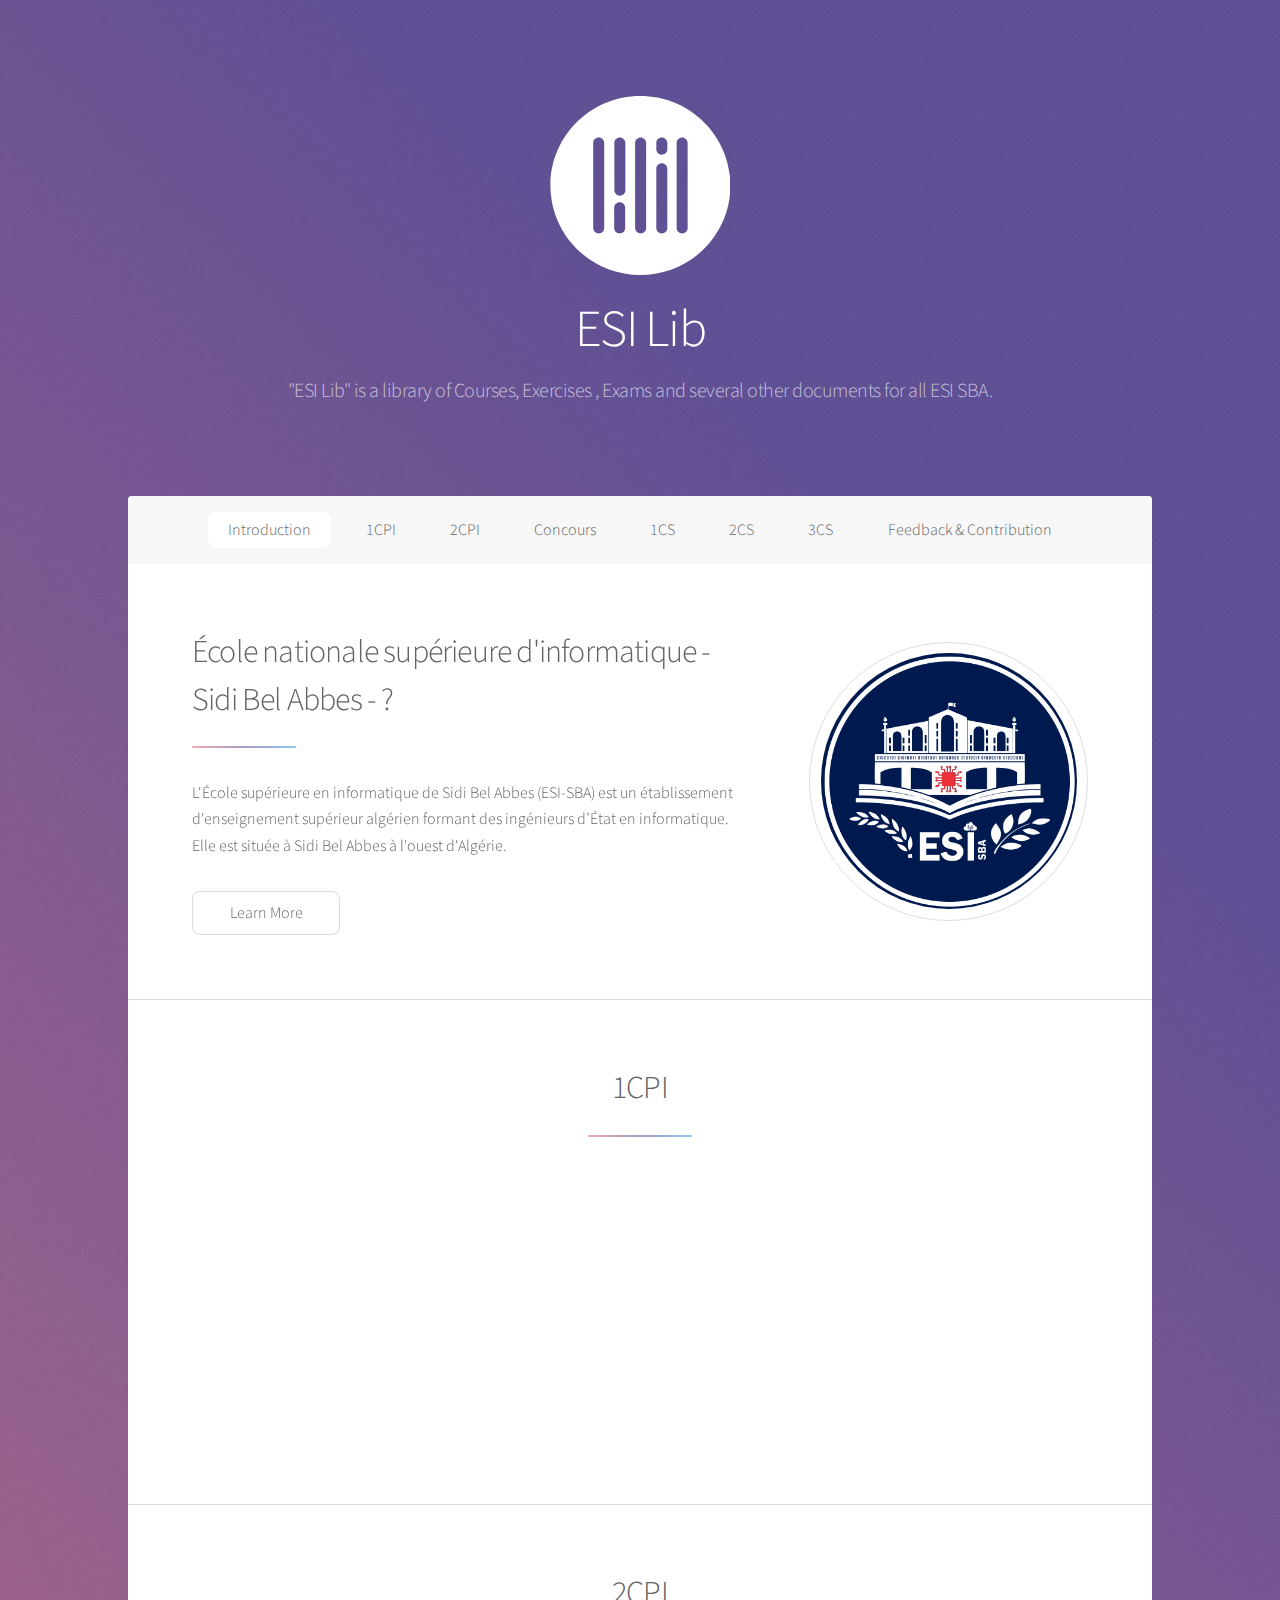
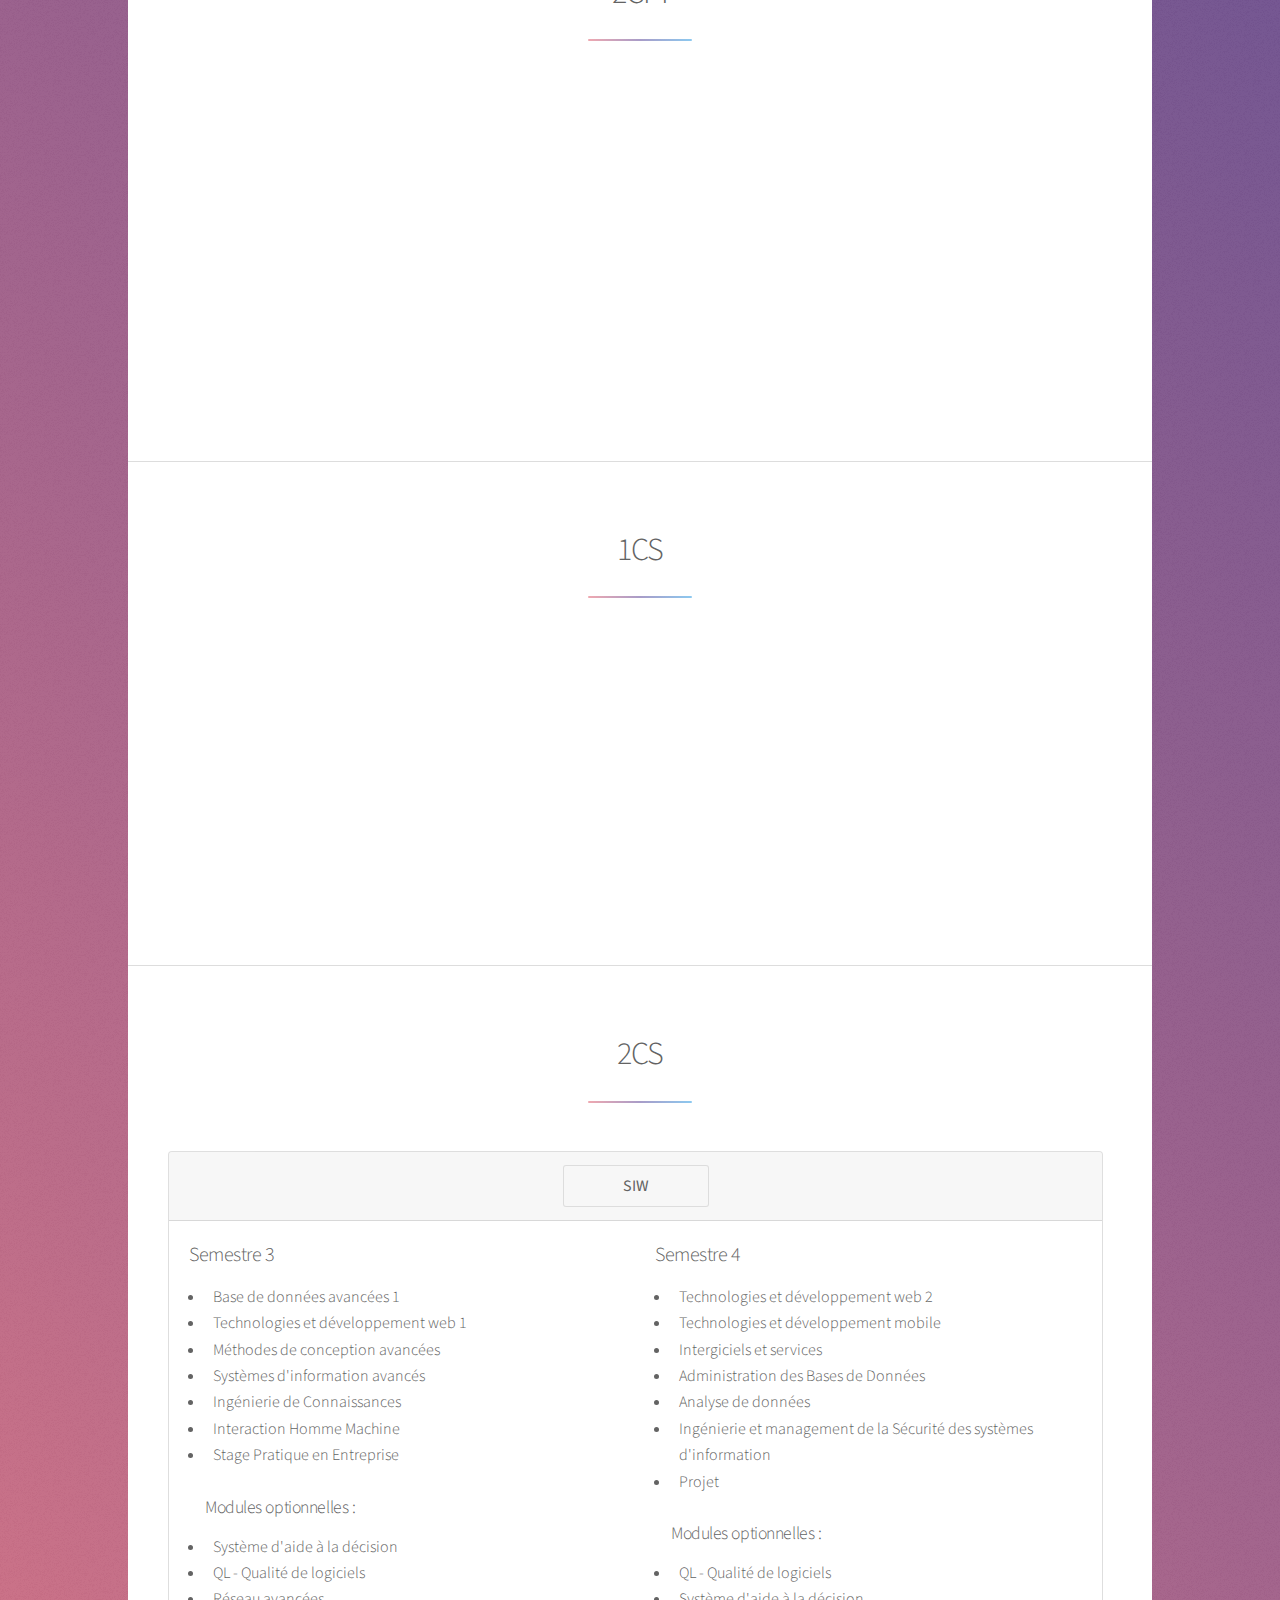
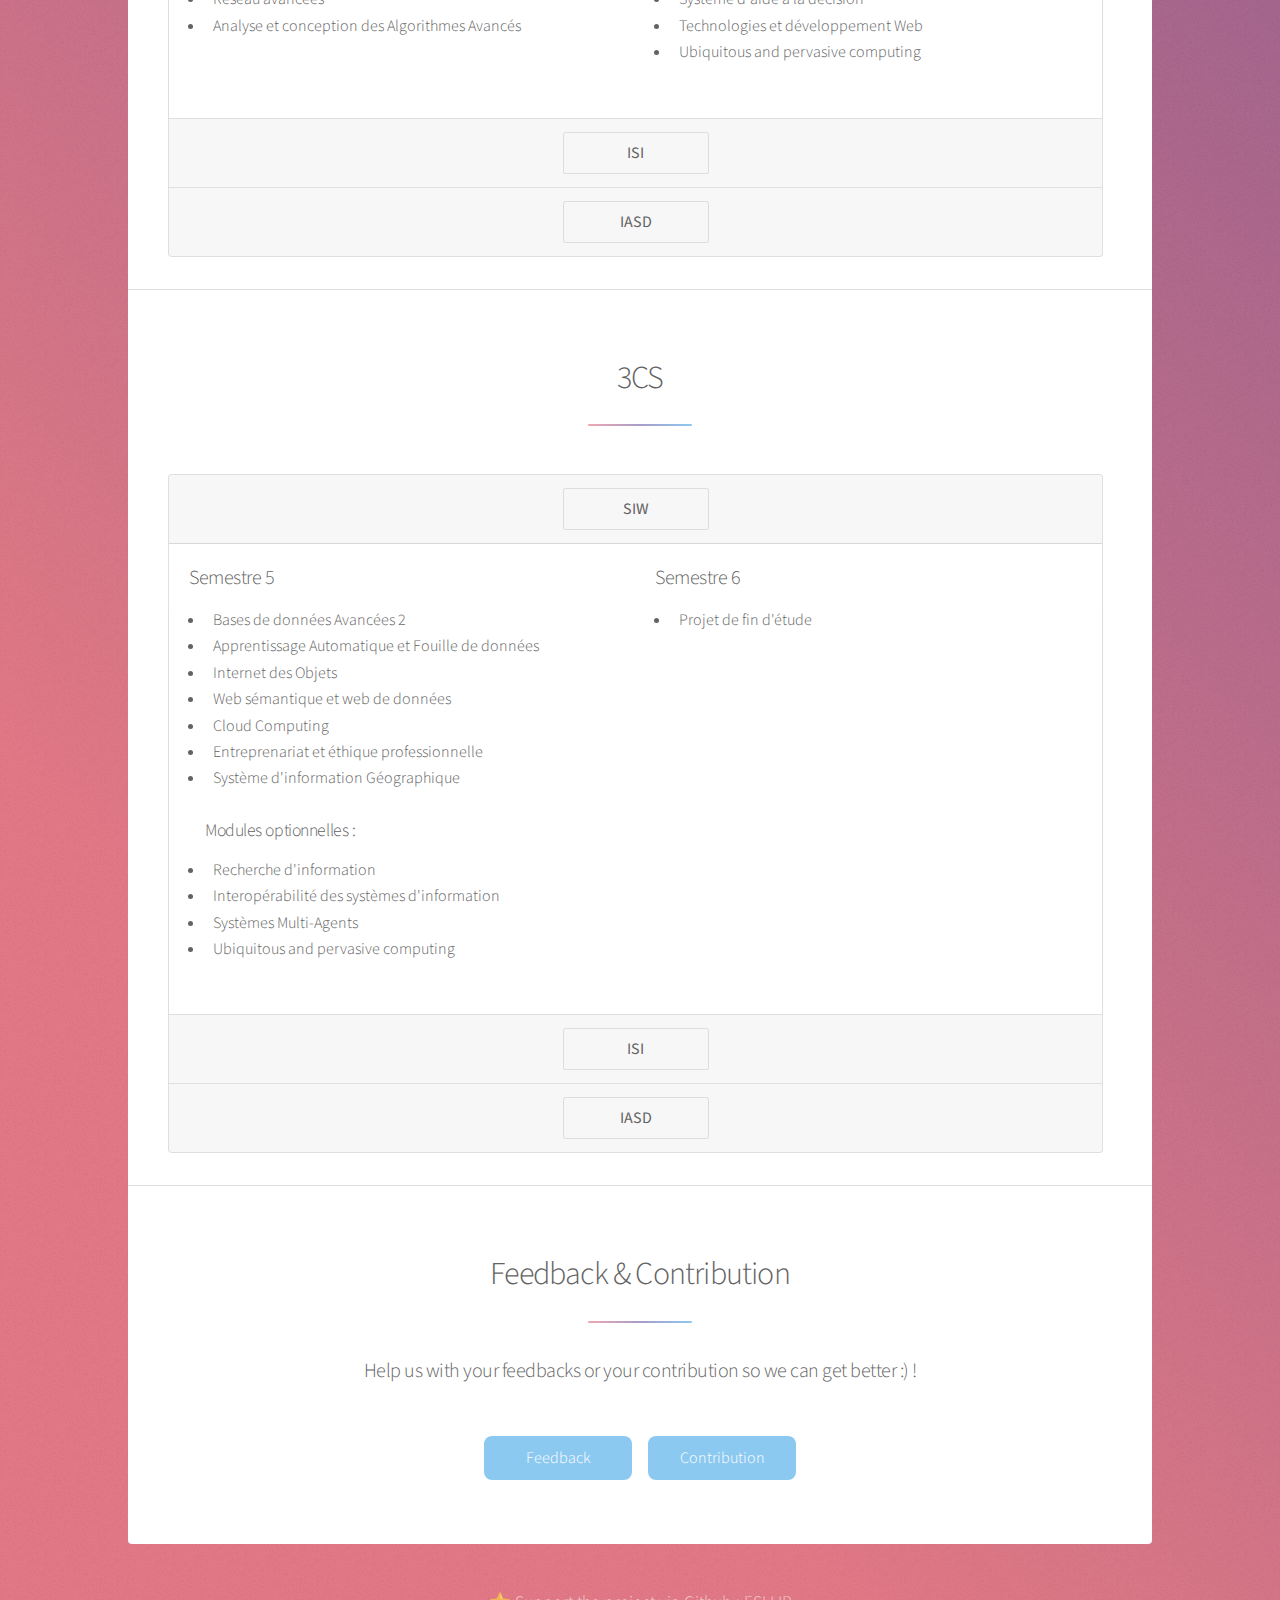
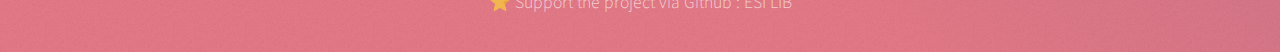
<file: index.html>
<!DOCTYPE HTML>
<html>
	<head>
		<!-- Global site tag (gtag.js) - Google Analytics -->
		<script async src="https://www.googletagmanager.com/gtag/js?id=G-MKG6CE4C4W"></script>
		<script>
			window.dataLayer = window.dataLayer || [];
			function gtag(){window.dataLayer.push(arguments);}
			gtag('js', new Date());

			gtag('config', 'G-MKG6CE4C4W');
		</script>
		<script data-ad-client="ca-pub-6924562129055666" async src="https://pagead2.googlesyndication.com/pagead/js/adsbygoogle.js"></script>

		<title>ESI Lib</title>
		<meta charset="utf-8" />
		<meta name="viewport" content="width=device-width, initial-scale=1, user-scalable=no" />
		<link rel="stylesheet" href="https://stackpath.bootstrapcdn.com/bootstrap/4.3.1/css/bootstrap.min.css" integrity="sha384-ggOyR0iXCbMQv3Xipma34MD+dH/1fQ784/j6cY/iJTQUOhcWr7x9JvoRxT2MZw1T" crossorigin="anonymous">
		<link rel="stylesheet" href="assets/css/main.css" />
		<noscript><link rel="stylesheet" href="assets/css/noscript.css" /></noscript>
		<link rel="stylesheet" href="https://unpkg.com/aos@next/dist/aos.css" />

	</head>
	<body class="is-preload">

		<!-- Wrapper -->
			<div id="wrapper">

				<!-- Header -->
					<header id="header" class="alt">
						<span class="logo"><img src="images/logo.svg" alt="" /></span>
						<h1>ESI Lib</h1>
						<p>"ESI Lib" is a library of Courses, Exercises , Exams and several other documents for all ESI SBA.</p>
					</header>

				<!-- Nav -->
					<nav id="nav">
						<ul>
							<li><a href="#intro" class="active">Introduction</a></li>
							<li><a href="#first">1CPI</a></li>
							<li><a href="#second">2CPI</a></li>
							<li><a href="#second">Concours</a></li>
							<li><a href="#Third">1CS</a></li>
							<li><a href="#Fourth">2CS</a></li>
							<li><a href="#Fifth">3CS</a></li>
							<li><a href="#feedback">Feedback & Contribution</a></li>
						</ul>
					</nav>

				<!-- Main -->
					<div id="main">

						<!-- Introduction -->
							<section id="intro" class="main">
								<div class="spotlight">
									<div class="content" data-aos="fade-in" >
										<header class="major">
											<h2>École nationale supérieure d'informatique - Sidi Bel Abbes - ?</h2>
										</header>
										<p>L'École supérieure en informatique de Sidi Bel Abbes (ESI-SBA) est un établissement d'enseignement supérieur algérien formant des ingénieurs d’État en informatique. Elle est située à Sidi Bel Abbes à l'ouest d'Algérie.</p>
										<ul class="actions">
											<li><a href="https://fr.wikipedia.org/wiki/%C3%89cole_nationale_sup%C3%A9rieure_d%27informatique_-_Sidi_Bel_Abbes" target="_blank" class="button">Learn More</a></li>
										</ul>
									</div>
									<span class="image" data-aos="fade-up" ><img src="images/esi.png" alt="" /></span>
								</div>
							</section>

						<!-- First Section -->
							<section id="first" class="main special">
								<header class="major">
									<h2>1CPI</h2>
								</header>
									<section class="row">
										<div class="col-md-6 col-sm-12" data-aos="fade-right" >
												<h3>Semestre 1</h3>
												<ul>
													<li><a href="https://drive.google.com/open?id=1gYPw7KX5OKzY6D_ap6jIbwtBW2ylI1qA" rel="noopener noreferrer" target="_blank">ALG1 - Algèbre 1</a></li>
													<li><a href="https://drive.google.com/open?id=1JMdHtBTNN9kn3bzPxfFID_eCT3W3kFve" rel="noopener noreferrer" target="_blank">ALSDS - Algorithmique et structures de données statiques</a></li>
													<li><a href="https://drive.google.com/open?id=1iZuR38HOX3p8As-tAZv4fBJ0QprruHfK" rel="noopener noreferrer" target="_blank">ANA1 - Analyse Mathématique 1</a></li>
													<li><a href="https://drive.google.com/open?id=12jZLzde7lEnbDmhWa5bO2pqT9O0B0nrZ" rel="noopener noreferrer" target="_blank">ARCHI1 - Architecture des ordinateurs 1</a></li>
													<li><a href="https://drive.google.com/open?id=1-hfGDNLTYLdo09JZDBzddlCXvrswQoqH" rel="noopener noreferrer" target="_blank">BWEB - Bureautique et Web</a></li>
													<li><a href="https://drive.google.com/open?id=1uYtJSesGf9iLIdlO98gMcng8JgL5nVoh" rel="noopener noreferrer" target="_blank">ELECT - Electricité</a></li>
													<li><a href="https://drive.google.com/open?id=1_gcj3jeYxvQYUFiiCQsPO6w7kh0H2p-k" rel="noopener noreferrer" target="_blank">SYST1 - Introduction au Système d’exploitation 1</a></li>
													<li><a href="https://drive.google.com/open?id=1DMliwxMatroivYIeDimmvwM9H5dEgmul" rel="noopener noreferrer" target="_blank">TEE</a></li>
												</ul>
											</div>
										<div class="col-md-6 col-sm-12" data-aos="fade-left" >
												<h3>Semestre 2</h3>
												<ul>
													<li><a href="https://drive.google.com/open?id=1rFYCLBBUDXeDLQMN3xmdBnE7d80YlT0S" rel="noopener noreferrer" target="_blank">ALG2 - Algèbre 2</a></li>
													<li><a href="https://drive.google.com/open?id=1JqQnxkdFrF9lGpX6lhdHvAzQ1uPFbPMH" rel="noopener noreferrer" target="_blank">ALSDD - Algorithmique et structures de données dynamiques</a></li>
													<li><a href="https://drive.google.com/open?id=1H1AovChhsN-E_ZtuOOUXfxbIMGSvo2MA" rel="noopener noreferrer" target="_blank">ANA2 - Analyse Mathématique 2</a></li>
													<li><a href="https://drive.google.com/open?id=1MZCcG2A60QLcO7Z2zveY8uWlFNKt6r32" rel="noopener noreferrer" target="_blank">ANG1 - Anglais 1</a></li>
													<li><a href="https://drive.google.com/open?id=163c8Pv4GUDhns5Hd6oJfuG-A7dLwEyEN" rel="noopener noreferrer" target="_blank">ELECF1 - Electronique Fondamentale 1</a></li>
													<li><a href="https://drive.google.com/open?id=1hYmTRPFI19bPx8NiXyIqBLvTCkWlFAEK" rel="noopener noreferrer" target="_blank">MECA - Mécanique du Point</a></li>
													<li><a href="https://drive.google.com/open?id=17heSpEyjLuOaS9epHIZfb5tbIk5n3pz-" rel="noopener noreferrer" target="_blank">SYST2 - Introduction au Système d’exploitation 2</a></li>
													<li><a href="https://drive.google.com/open?id=1FDFZEUG4W58xl0oUwiAJRb-_ypgxQgUE" rel="noopener noreferrer" target="_blank">TEO</a></li>
												</ul>
											</div>
									</section>
							</section>

						<!-- 2nd Section -->
							<section id="second" class="main special">
								<header class="major">
									<h2>2CPI</h2>
								</header>
									<section class="row">
										<div class="col-md-4 col-sm-12" data-aos="fade-right" >
												<h3>Semestre 1</h3>
												<ul>
													<li><a href="https://drive.google.com/drive/folders/13sBrfzPYl7cWxcU_JDpP45CtQXxusnU4?usp=sharing" target="_blank">ALG3 - Algèbre 3</a></li>
													<li><a href="https://drive.google.com/drive/folders/1dGbU14LEC68xPYJI-pc5UBZSOwiK8e8h?usp=sharing" target="_blank">ANA3 - Analyse Mathématique 3</a></li>
													<li><a href="https://drive.google.com/drive/folders/13nEVxVtvx8t9ClrWHb5iUTv2FA0bFLkj?usp=sharing" target="_blank">ANG2 - Anglais</a></li>
													<li><a href="https://drive.google.com/drive/folders/15bCBZK9mo3OVHKmJk06iw_eViAazy7LJ?usp=sharing" target="_blank">ARCHI2 - Architecture des ordinateurs 2</a></li>
													<li><a href="https://drive.google.com/drive/folders/1Ph5YKo2LBK9yu8LNpCt8O8juPinhXkmm?usp=sharing" target="_blank">ECON - Economie d'entreprise</a></li>
													<li><a href="https://drive.google.com/drive/folders/1ka45Tv6vE-sEd0Zw2f9J84CyPq_F7WYu?usp=sharing" target="_blank">ELECF2 - Electronique fondamentale 2</a></li>
													<li><a href="https://drive.google.com/drive/folders/1fha4zXPlDwQEt_uK_0KQnZ0YtDVcGkda?usp=sharing" target="_blank">PRST1 - Probabilité & Statistiques 1</a></li>
													<li><a href="https://drive.google.com/drive/folders/1IWOjQBM0eBMkH-9Gy11rQcZSMomQEega?usp=sharing" target="_blank">SFSD - Structure Fichiers et Structures de Données</a></li>
													<li><a href="https://drive.google.com/drive/folders/1EH3bjCHZ409CLIW8zdA8ELNYziKH96Ba?usp=sharing" target="_blank">Examens</a></li>
												</ul>
											</div>
										<div class="col-md-4 col-sm-12" data-aos="fade-up" >
												<h3>Semestre 2</h3>
												<ul>
													<li><a href="https://drive.google.com/drive/folders/18OK1wi24FzSQuaOYwpUJVt5wenPeWKT1?usp=sharing" target="_blank">ANA4 - Analyse Mathématique 4</a></li>
													<li><a href="https://drive.google.com/drive/folders/1jQ2ARe-EaT3qmKDhDEKJU2oNxjLhtA-I?usp=sharing" target="_blank">ANG3 - Anglais</a></li>
													<li><a href="https://drive.google.com/drive/folders/19oI8MB8wCyf173lZE2aBzyNKAor1Q1u2?usp=sharing" target="_blank">ISI - Système d’Information</a></li>
													<li><a href="https://drive.google.com/drive/folders/1D4L4KXS3aZ_-ZkZCk7_nfE0X3gy0wPbq?usp=sharing" target="_blank">LOGM - Logique Mathématique</a></li>
													<li><a href="https://drive.google.com/drive/folders/14PkJ7DPhRowa-ngNCC3D2ciEjPKv-ZZk?usp=sharing" target="_blank">OOE - Optique et ondes éléctromagnitiques</a></li>
													<li><a href="https://drive.google.com/drive/folders/1mIOlacQWhX9iC6Dp0kMWE1PLVxco1oto?usp=sharing" target="_blank">POO - Programmation orientée objet</a></li>
<!-- 													<li><a href="https://www.google.com" target="_blank">PRJP - Projet 2CPI</a></li> -->
													<li><a href="https://drive.google.com/drive/folders/1uU4MORfOXm3PcJrQ5BSIRWOjYMpDpQuL?usp=sharing" target="_blank">PRST2 - Probabilité & Statistiques 2</a></li>
                                                    <li><a href="https://drive.google.com/drive/folders/1Jv9goGrnQyqiOO9O6XP7ST4sa4TfRnBO?usp=sharing" target="_blank">Examens</a></li>
												</ul>
											</div>
											<div class="col-md-4 col-sm-12" data-aos="fade-left" >
												<h3>Concours</h3>
												<ul>
													<li><a href="https://drive.google.com/drive/folders/12i0dXvWmIRYRP3sh54s9Plsv20DTXdZo?usp=sharing" rel="noopener noreferrer" target="_blank">2014</a></li>
													<li><a href="https://drive.google.com/drive/folders/1LQiXMwFoEqfqTIKRsHBC7A7ElBYbYXJt?usp=sharing" rel="noopener noreferrer" target="_blank">2015</a></li>
													<li><a href="https://drive.google.com/drive/folders/1pP-H_xUeicyHb3kuTHZS0cz4hbGIImES?usp=sharing" rel="noopener noreferrer" target="_blank">2016</a></li>
													<li><a href="https://drive.google.com/drive/folders/1XTsMG_zrDh_yPqamHNITMK46k0kT-x8S?usp=sharing" rel="noopener noreferrer" target="_blank">2017</a></li>
													<li><a href="https://drive.google.com/drive/folders/1IAdxD44BV8dQcR0NJsM2tvSkN5VToFwP?usp=sharing" rel="noopener noreferrer" target="_blank">2018</a></li>
													<li><a href="https://drive.google.com/drive/folders/1ChA7gChrR_xMUbTNahMY1B5afyEQn5vd?usp=sharing" rel="noopener noreferrer" target="_blank">2019</a></li>
													<li><a href="https://drive.google.com/drive/folders/1b_9bqw9V4S3ny1oTWR2hrfmUZYYP6F2c?usp=sharing" rel="noopener noreferrer" target="_blank">2020</a></li>
													<li><a href="https://drive.google.com/drive/folders/1Mauu1rz79hSnsNJmZrI-_VxLIwyfx_IZ?usp=sharing" rel="noopener noreferrer" target="_blank">2021</a></li>
													<li><a href="https://drive.google.com/drive/folders/165OjHb1EW7KhQ2x0qyvX6KkEe-sU4qri?usp=sharing" rel="noopener noreferrer" target="_blank">2022</a></li>
													<li><a href="https://drive.google.com/drive/folders/17_oMxOLgrjgmB5SPjd2DaE7yF3UeaivD?usp=sharing" rel="noopener noreferrer" target="_blank">2023</a></li>
												</ul>
											</div>
									</section>
							</section>
						<!-- 3rd Section -->
							<section id="Third" class="main special">
								<header class="major">
									<h2>1CS</h2>
								</header>
									<section class="row">
										<div class="col-md-6 col-sm-12" data-aos="fade-right" >
												<h3>Semestre 1</h3>
												<ul>
													<li><a href="https://drive.google.com/drive/folders/1So5cujvxuoUpoSrEtBBGPFqZZLWV678o?usp=sharing" rel="noopener noreferrer" target="_blank">Système d'Exploitation 1</a></li>
													<li><a href="https://drive.google.com/drive/folders/18de9pXfvOxXplMUGduCnODGaJd1pJnmc?usp=sharing" rel="noopener noreferrer" target="_blank">Réseaux 1</a></li>
													<li><a href="https://drive.google.com/drive/folders/1KX0VNhg5tTIURQmNjTC8j7oa-771clto?usp=sharing" rel="noopener noreferrer" target="_blank">Introduction au Génie Logiciel</a></li>
													<li><a href="https://drive.google.com/drive/folders/1QEXgnh0cFJGeLZ1_W7IQ9rgho7MCYz6q?usp=sharing" rel="noopener noreferrer" target="_blank">Bases de Données</a></li>
													<li><a href="https://drive.google.com/drive/folders/1H9XTFgTQHhm7fikHyvoffasXWmJ0zdFX?usp=sharing" rel="noopener noreferrer" target="_blank">Théorie des Langages </a></li>
													<li><a href="https://drive.google.com/drive/folders/1sE5odHI4IlS2VA3NfKiWb0KtCoHHJnGv?usp=sharing" rel="noopener noreferrer" target="_blank">Analyse Numérique</a></li>
													<li><a href="https://drive.google.com/drive/folders/1iGYjGro_1DwY09UhOF_LtfO2G7nUNIgP?usp=sharing" rel="noopener noreferrer" target="_blank">Recherche Opérationnelle</a></li>
													<li><a href="https://drive.google.com/drive/folders/12-xg5r-7N164x0IPCDIx4kFUGi62Bpk8?usp=sharing" rel="noopener noreferrer" target="_blank">Langue Anglaise 1</a></li>
												</ul>
											</div>
										<div class="col-md-6 col-sm-12" data-aos="fade-left" >
												<h3>Semestre 2</h3>
												<ul>
													<li><a href="https://drive.google.com/drive/folders/148URolWyEtwZ9tPb1yhr670wJISKXHJf?usp=sharing" rel="noopener noreferrer" target="_blank">Système d'Exploitation 2</a></li>
													<li><a href="https://drive.google.com/drive/folders/1KUzPZu5MDpG3wEJ7qaYggY64egOXEEmR?usp=sharing" rel="noopener noreferrer" target="_blank">Réseaux 2</a></li>
													<li><a href="https://drive.google.com/drive/folders/1KUzPZu5MDpG3wEJ7qaYggY64egOXEEmR?usp=sharing" rel="noopener noreferrer" target="_blank">Architectures Évoluées des Ordinateurs</a></li>
													<li><a href="https://drive.google.com/drive/folders/1OgeD75cPfTW8NSlG22XvcCGK6mAvauGD?usp=sharing" rel="noopener noreferrer" target="_blank">Analyse et conception des Systèmes d’information</a></li>
													<li><a href="https://drive.google.com/drive/folders/18d1UlW1LLTN8FlE0zT7TXwAkDI3lGzjY?usp=sharing" rel="noopener noreferrer" target="_blank">Langages et Outils du Web</a></li>
													<li><a href="https://drive.google.com/drive/folders/1HNZXL6VOUYBFF7EhfpWti6WNqc5c0RVv?usp=sharing" rel="noopener noreferrer" target="_blank">Introduction à la Sécurité Informatique</a></li>
													<li><a href="https://drive.google.com/drive/folders/1JLMKTk4wyMXRJvULjmvrncuDzxqeeDeW?usp=sharing" rel="noopener noreferrer" target="_blank">Gestion de Projets</a></li>
													<!-- <li><a href="https://www.google.com" rel="noopener noreferrer" target="_blank">Projet</a></li> -->
													<li><a href="https://drive.google.com/drive/folders/1clTvQu-ZOuwmT_Xt7QXG8T4zqq1CPM1E?usp=sharing" rel="noopener noreferrer" target="_blank">Langue Anglaise 2</a></li>
												</ul>
											</div>
									</section>
							</section>
						<!-- 4th Section -->
							<section id="Fourth" class="main special">
								<header class="major">
									<h2>2CS</h2>
								</header>
									<section class="row">
										<div class="col-12 col-12-medium" style="padding-left: 0 !important;">
												
													<div class="accordion" id="accordionExample">
													  <div class="card">
													    <div class="card-header" id="headingOne">
													      <h2 class="mb-0">
													        <button class="btn btn-link" type="button" data-toggle="collapse" data-target="#collapseOne" aria-expanded="true" aria-controls="collapseOne">
													          SIW
													        </button>
													      </h2>
													    </div>

													    <div id="collapseOne" class="collapse show" aria-labelledby="headingOne" data-parent="#accordionExample">
													      <div class="card-body">
													        <section class="row">
																<div class="col-md-6 col-sm-12"  >
																		<h3>Semestre 3</h3>
																		<ul>
																			<li><a href="https://www.google.com" rel="noopener noreferrer" target="_blank">Base de données avancées 1</a></li>
																			<li><a href="https://www.google.com" rel="noopener noreferrer" target="_blank">Technologies et développement web 1</a></li>
																			<li><a href="https://www.google.com" rel="noopener noreferrer" target="_blank">Méthodes de conception avancées</a></li>
																			<li><a href="https://www.google.com" rel="noopener noreferrer" target="_blank">Systèmes d'information avancés</a></li>
																			<li><a href="https://www.google.com" rel="noopener noreferrer" target="_blank">Ingénierie de Connaissances</a></li>
																			<li><a href="https://www.google.com" rel="noopener noreferrer" target="_blank">Interaction Homme Machine</a></li>
																			<li><a href="https://www.google.com" rel="noopener noreferrer" target="_blank">Stage Pratique en Entreprise</a></li><br>
																			<h4>Modules optionnelles :</h4>
																			<li><a href="https://www.google.com" rel="noopener noreferrer" target="_blank">Système d'aide à la décision</a></li>
																			<li><a href="https://www.google.com" rel="noopener noreferrer" target="_blank">QL - Qualité de logiciels</a></li>
																			<li><a href="https://www.google.com" rel="noopener noreferrer" target="_blank">Réseau avancées</a></li>
																			<li><a href="https://www.google.com" rel="noopener noreferrer" target="_blank">Analyse et conception des Algorithmes Avancés</a></li>
																		</ul>
																	</div>
																<div class="col-md-6 col-sm-12"  >
																		<h3>Semestre 4</h3>
																		<ul>
																			<li><a href="https://www.google.com" rel="noopener noreferrer" target="_blank">Technologies et développement web 2</a></li>
																			<li><a href="https://www.google.com" rel="noopener noreferrer" target="_blank">Technologies et développement mobile</a></li>
																			<li><a href="https://www.google.com" rel="noopener noreferrer" target="_blank">Intergiciels et services</a></li>
																			<li><a href="https://www.google.com" rel="noopener noreferrer" target="_blank">Administration des Bases de Données</a></li>
																			<li><a href="https://www.google.com" rel="noopener noreferrer" target="_blank">Analyse de données</a></li>
																			<li><a href="https://www.google.com" rel="noopener noreferrer" target="_blank">Ingénierie et management de la Sécurité des systèmes d'information</a></li>
																			<li><a href="https://www.google.com" rel="noopener noreferrer" target="_blank">Projet</a></li><br>
																			<h4>Modules optionnelles :</h4>
																			<li><a href="https://www.google.com" rel="noopener noreferrer" target="_blank">QL - Qualité de logiciels</a></li>
																			<li><a href="https://www.google.com" rel="noopener noreferrer" target="_blank">Système d'aide à la décision</a></li>
																			<li><a href="https://www.google.com" rel="noopener noreferrer" target="_blank">Technologies et développement Web</a></li>
																			<li><a href="https://www.google.com" rel="noopener noreferrer" target="_blank">Ubiquitous and pervasive computing</a></li>
																		</ul>
																	</div>
															</section>
													      </div>
													    </div>
													  </div>
													  <div class="card">
													    <div class="card-header" id="headingTwo">
													      <h2 class="mb-0">
													        <button class="btn btn-link collapsed" type="button" data-toggle="collapse" data-target="#collapseTwo" aria-expanded="false" aria-controls="collapseTwo">
													          ISI
													        </button>
													      </h2>
													    </div>
													    <div id="collapseTwo" class="collapse" aria-labelledby="headingTwo" data-parent="#accordionExample">
													      <div class="card-body">
													        <section class="row">
																<div class="col-md-6 col-sm-12"  >
																		<h3>Semestre 3</h3>
																		<ul>
																			<li><a href="https://www.google.com" rel="noopener noreferrer" target="_blank">Systèmes embraqués 1</a></li>
																			<li><a href="https://www.google.com" rel="noopener noreferrer" target="_blank">Réseaux avancés</a></li>
																			<li><a href="https://www.google.com" rel="noopener noreferrer" target="_blank">Bases de données avancées</a></li>
																			<li><a href="https://www.google.com" rel="noopener noreferrer" target="_blank">Analyse et conception des algorithmiques avancés</a></li>
																			<li><a href="https://www.google.com" rel="noopener noreferrer" target="_blank">Intéraction Homme Machine</a></li>
																			<li><a href="https://www.google.com" rel="noopener noreferrer" target="_blank">Ingénierie de Connaissances</a></li>
																			<li><a href="https://www.google.com" rel="noopener noreferrer" target="_blank">Stage Pratique en Entreprise</a></li><br>
																			<h4>Modules optionnelles :</h4>
																			<li><a href="https://www.google.com" rel="noopener noreferrer" target="_blank">Spécification Formelle</a></li>
																			<li><a href="https://www.google.com" rel="noopener noreferrer" target="_blank">Modélisation et simulation</a></li>
																			<li><a href="https://www.google.com" rel="noopener noreferrer" target="_blank">Systèmes embarqués</a></li>
																			<li><a href="https://www.google.com" rel="noopener noreferrer" target="_blank">Systèmes Multimédias</a></li>
																		</ul>
																	</div>
																<div class="col-md-6 col-sm-12"  >
																		<h3>Semestre 4</h3>
																		<ul>
																			<li><a href="https://www.google.com" rel="noopener noreferrer" target="_blank">Systèmes répartis</a></li>
																			<li><a href="https://www.google.com" rel="noopener noreferrer" target="_blank">Sécurité des systèmes et des Réseaux</a></li>
																			<li><a href="https://www.google.com" rel="noopener noreferrer" target="_blank">Systèmes embarqués 2</a></li>
																			<li><a href="https://www.google.com" rel="noopener noreferrer" target="_blank">Technologie et développement mobile</a></li>
																			<li><a href="https://www.google.com" rel="noopener noreferrer" target="_blank">Modélisation et simulation</a></li>
																			<li><a href="https://www.google.com" rel="noopener noreferrer" target="_blank">Analyse de données</a></li>
																			<li><a href="https://www.google.com" rel="noopener noreferrer" target="_blank">Projet</a></li><br>
																			<h4>Modules optionnelles :</h4>
																			<li><a href="https://www.google.com" rel="noopener noreferrer" target="_blank">Intergiciels et services</a></li>
																			<li><a href="https://www.google.com" rel="noopener noreferrer" target="_blank">Systèmes multimédias</a></li>
																			<li><a href="https://www.google.com" rel="noopener noreferrer" target="_blank">Graphisme Informatique</a></li>
																			<li><a href="https://www.google.com" rel="noopener noreferrer" target="_blank">Ingénierie dirigé par les modèles</a></li>
																		</ul>
																	</div>
															</section>
													      </div>
													    </div>
													  </div>
													  <div class="card">
													    <div class="card-header" id="headingThree">
													      <h2 class="mb-0">
													        <button class="btn btn-link collapsed" type="button" data-toggle="collapse" data-target="#collapseThree" aria-expanded="false" aria-controls="collapseThree">
													          IASD
													        </button>
													      </h2>
													    </div>
													    <div id="collapseThree" class="collapse" aria-labelledby="headingThree" data-parent="#accordionExample">
													      <div class="card-body">
													        <section class="row">
																<div class="col-md-6 col-sm-12"  >
																		<h3>Semestre 3</h3>
																		<ul>
																			<li><a href="https://www.google.com" rel="noopener noreferrer" target="_blank">Ingénierie des Connaissances</a></li>
																			<li><a href="https://www.google.com" rel="noopener noreferrer" target="_blank">Machine Learning</a></li>
																			<li><a href="https://www.google.com" rel="noopener noreferrer" target="_blank">Bases de Données Avancées</a></li>
																			<li><a href="https://www.google.com" rel="noopener noreferrer" target="_blank">Software Engineering for Data Science</a></li>
																			<li><a href="https://www.google.com" rel="noopener noreferrer" target="_blank">Mathématiques Avancées pour la Science de Données</a></li>
																			<li><a href="https://www.google.com" rel="noopener noreferrer" target="_blank">Complexité et Résolution de Problème</a></li>
																			<li><a href="https://www.google.com" rel="noopener noreferrer" target="_blank">Stage Pratique en Entreprise</a></li><br>
																			<h4>Modules optionnelles :</h4>
																			<li><a href="https://www.google.com" rel="noopener noreferrer" target="_blank">IHM - Interface Homme-Machine</a></li>
																			<li><a href="https://www.google.com" rel="noopener noreferrer" target="_blank">Réseau avancées</a></li>
																		</ul>
																	</div>
																<div class="col-md-6 col-sm-12"  >
																		<h3>Semestre 4</h3>
																		<ul>
																			<li><a href="https://www.google.com" rel="noopener noreferrer" target="_blank">Deep Learning</a></li>
																			<li><a href="https://www.google.com" rel="noopener noreferrer" target="_blank">Natural Language Processing</a></li>
																			<li><a href="https://www.google.com" rel="noopener noreferrer" target="_blank">Calcul Haute Performance</a></li>
																			<li><a href="https://www.google.com" rel="noopener noreferrer" target="_blank">Big Data Technologies</a></li>
																			<li><a href="https://www.google.com" rel="noopener noreferrer" target="_blank">Sécurité des données</a></li>
																			<li><a href="https://www.google.com" rel="noopener noreferrer" target="_blank">Modeling and Simulation</a></li>
																			<li><a href="https://www.google.com" rel="noopener noreferrer" target="_blank">Projet Pluridisciplinaire</a></li><br>
																			<h4>Modules optionnelles :</h4>
																			<li><a href="https://www.google.com" rel="noopener noreferrer" target="_blank">VR - Virtual reality</a></li>
																			<li><a href="https://www.google.com" rel="noopener noreferrer" target="_blank">AR - Augmented reality</a></li>
																			<li><a href="https://www.google.com" rel="noopener noreferrer" target="_blank">Analyse de donnée</a></li>
																		</ul>
																	</div>
															</section>
													      </div>
													    </div>
													  </div>
													</div>

													  
								</section>
							</section>
						<!-- Fifth Section -->
							<section id="Fifth" class="main special">
								<header class="major">
									<h2>3CS</h2>
								</header>
									<section class="row">
										<div class="col-12 col-12-medium" style="padding-left: 0 !important;">
												
													<div class="accordion" id="accordionExample">
													  <div class="card">
													    <div class="card-header" id="headingOne">
													      <h2 class="mb-0">
													        <button class="btn btn-link" type="button" data-toggle="collapse" data-target="#collapseOne" aria-expanded="true" aria-controls="collapseOne">
													          SIW
													        </button>
													      </h2>
													    </div>

													    <div id="collapseOne" class="collapse show" aria-labelledby="headingOne" data-parent="#accordionExample">
													      <div class="card-body">
													        <section class="row">
																<div class="col-md-6 col-sm-12" >
																		<h3>Semestre 5</h3>
																		<ul>
																			<li><a href="https://www.google.com" rel="noopener noreferrer" target="_blank">Bases de données Avancées 2</a></li>
																			<li><a href="https://www.google.com" rel="noopener noreferrer" target="_blank">Apprentissage Automatique et Fouille de données</a></li>
																			<li><a href="https://www.google.com" rel="noopener noreferrer" target="_blank">Internet des Objets</a></li>
																			<li><a href="https://www.google.com" rel="noopener noreferrer" target="_blank">Web sémantique et web de données</a></li>
																			<li><a href="https://www.google.com" rel="noopener noreferrer" target="_blank">Cloud Computing</a></li>
																			<li><a href="https://www.google.com" rel="noopener noreferrer" target="_blank">Entreprenariat et éthique professionnelle</a></li>
																			<li><a href="https://www.google.com" rel="noopener noreferrer" target="_blank">Système d'information Géographique</a></li><br>
																			<h4>Modules optionnelles :</h4>
																			<li><a href="https://www.google.com" rel="noopener noreferrer" target="_blank">Recherche d'information</a></li>
																			<li><a href="https://www.google.com" rel="noopener noreferrer" target="_blank">Interopérabilité des systèmes d'information</a></li>
																			<li><a href="https://www.google.com" rel="noopener noreferrer" target="_blank">Systèmes Multi-Agents</a></li>
																			<li><a href="https://www.google.com" rel="noopener noreferrer" target="_blank">Ubiquitous and pervasive computing</a></li>
																		</ul>
																	</div>
																<div class="col-md-6 col-sm-12" >
																		<h3>Semestre 6</h3>
																		<ul>
																			<li><a href="https://www.google.com" rel="noopener noreferrer" target="_blank">Projet de fin d'étude</a></li>
																		</ul>
																	</div>
															</section>
													      </div>
													    </div>
													  </div>
													  <div class="card">
													    <div class="card-header" id="headingTwo">
													      <h2 class="mb-0">
													        <button class="btn btn-link collapsed" type="button" data-toggle="collapse" data-target="#collapseTwo" aria-expanded="false" aria-controls="collapseTwo">
													          ISI
													        </button>
													      </h2>
													    </div>
													    <div id="collapseTwo" class="collapse" aria-labelledby="headingTwo" data-parent="#accordionExample">
													      <div class="card-body">
													        <section class="row">
																<div class="col-md-6 col-sm-12"  >
																		<h3>Semestre 5</h3>
																		<ul>
																			<li><a href="https://www.google.com" rel="noopener noreferrer" target="_blank">Internet des objets</a></li>
																			<li><a href="https://www.google.com" rel="noopener noreferrer" target="_blank">Cloud Computing</a></li>
																			<li><a href="https://www.google.com" rel="noopener noreferrer" target="_blank">IA Avancée</a></li>
																			<li><a href="https://www.google.com" rel="noopener noreferrer" target="_blank">Apprentissage Automatique et Fouille de données</a></li>
																			<li><a href="https://www.google.com" rel="noopener noreferrer" target="_blank">Robotique</a></li>
																			<li><a href="https://www.google.com" rel="noopener noreferrer" target="_blank">Système d'information Géographique</a></li>
																			<li><a href="https://www.google.com" rel="noopener noreferrer" target="_blank">Entreprenariat et éthique professionnelle</a></li><br>
																			<h4>Modules optionnelles :</h4>
																			<li><a href="https://www.google.com" rel="noopener noreferrer" target="_blank">Big Data</a></li>
																			<li><a href="https://www.google.com" rel="noopener noreferrer" target="_blank">Recherche d'information</a></li>
																			<li><a href="https://www.google.com" rel="noopener noreferrer" target="_blank">Systèmes Multi-Agents</a></li>
																			<li><a href="https://www.google.com" rel="noopener noreferrer" target="_blank">Réalité virtuelle et réalité augmenté</a></li>
																		</ul>
																	</div>
																<div class="col-md-6 col-sm-12"  >
																		<h3>Semestre 6</h3>
																		<ul>
																			<li><a href="https://www.google.com" rel="noopener noreferrer" target="_blank">Projet de fin d'étude</a></li>
																		</ul>
																	</div>
															</section>
													      </div>
													    </div>
													  </div>
													  <div class="card">
													    <div class="card-header" id="headingThree">
													      <h2 class="mb-0">
													        <button class="btn btn-link collapsed" type="button" data-toggle="collapse" data-target="#collapseThree" aria-expanded="false" aria-controls="collapseThree">
													          IASD
													        </button>
													      </h2>
													    </div>
													    <div id="collapseThree" class="collapse" aria-labelledby="headingThree" data-parent="#accordionExample">
													      <div class="card-body">
													        <section class="row">
																<div class="col-md-6 col-sm-12"  >
																		<h3>Semestre 5</h3>
																		<ul>
																			<li><a href="https://www.google.com" rel="noopener noreferrer" target="_blank">Advanced Deep Learning</a></li>
																			<li><a href="https://www.google.com" rel="noopener noreferrer" target="_blank">Computer Vision and Images Processing</a></li>
																			<li><a href="https://www.google.com" rel="noopener noreferrer" target="_blank">Data Visualization</a></li>
																			<li><a href="https://www.google.com" rel="noopener noreferrer" target="_blank">Cloud and Fog computing</a></li>
																			<li><a href="https://www.google.com" rel="noopener noreferrer" target="_blank">IA Avancée</a></li>
																			<li><a href="https://www.google.com" rel="noopener noreferrer" target="_blank">Mathématiques Avancées pour la Science de Données</a></li>
																			<li><a href="https://www.google.com" rel="noopener noreferrer" target="_blank">Complexité et Résolution de Problème</a></li><br>
																		</ul>
																	</div>
																<div class="col-md-6 col-sm-12"  >
																		<h3>Semestre 6</h3>
																		<ul>
																			<li><a href="https://www.google.com" rel="noopener noreferrer" target="_blank">Projet de fin d'étude</a></li>
																		</ul>
																	</div>
															</section>
													      </div>
													    </div>
													  </div>
													</div>
													  
								</section>
							</section>

						<!-- Get Started -->
							<section id="feedback" class="main special">
								<header class="major">
									<h2>Feedback & Contribution</h2>
									<p>Help us with your feedbacks or your contribution so we can get better :) !</p>
								</header>
								<footer class="major">
									<ul class="actions special">
										<li><a href="https://docs.google.com/forms/d/e/1FAIpQLSf0rQidAecApiMGtRPvujULuOhGg9i9wBWLsUHqmyVx4wmdOA/viewform?usp=sf_link" rel="noopener noreferrer" target="_blank" class="button primary">Feedback</a></li>
										<li><a href="https://github.com/Neoxs/ESI-library" rel="noopener noreferrer" target="_blank" class="button primary">Contribution</a></li>
									</ul>
								</footer>
							</section>

					</div>

				<!-- Footer -->
					<footer id="footer">
						<p class="copyright">⭐️ Support the project via Github : <a href="https://github.com/Neoxs/ESI-library" target="_blank">ESI LIB</a></p>
					</footer>

			</div>

		<!-- Scripts -->
			<script src="https://code.jquery.com/jquery-3.3.1.slim.min.js" integrity="sha384-q8i/X+965DzO0rT7abK41JStQIAqVgRVzpbzo5smXKp4YfRvH+8abtTE1Pi6jizo" crossorigin="anonymous"></script>
			<script src="https://cdnjs.cloudflare.com/ajax/libs/popper.js/1.14.7/umd/popper.min.js" integrity="sha384-UO2eT0CpHqdSJQ6hJty5KVphtPhzWj9WO1clHTMGa3JDZwrnQq4sF86dIHNDz0W1" crossorigin="anonymous"></script>
			<script src="https://stackpath.bootstrapcdn.com/bootstrap/4.3.1/js/bootstrap.min.js" integrity="sha384-JjSmVgyd0p3pXB1rRibZUAYoIIy6OrQ6VrjIEaFf/nJGzIxFDsf4x0xIM+B07jRM" crossorigin="anonymous"></script>
			<script src="assets/js/jquery.min.js"></script>
			<script src="assets/js/jquery.scrollex.min.js"></script>
			<script src="assets/js/jquery.scrolly.min.js"></script>
			<script src="assets/js/browser.min.js"></script>
			<script src="assets/js/breakpoints.min.js"></script>
			<script src="assets/js/util.js"></script>
			<script src="assets/js/main.js"></script>
			<script src="https://unpkg.com/aos@next/dist/aos.js"></script>
			<script>
				AOS.init({
						  duration: 3000,
						});
		
			  AOS.init();
			</script>

	</body>
</html>
</file>
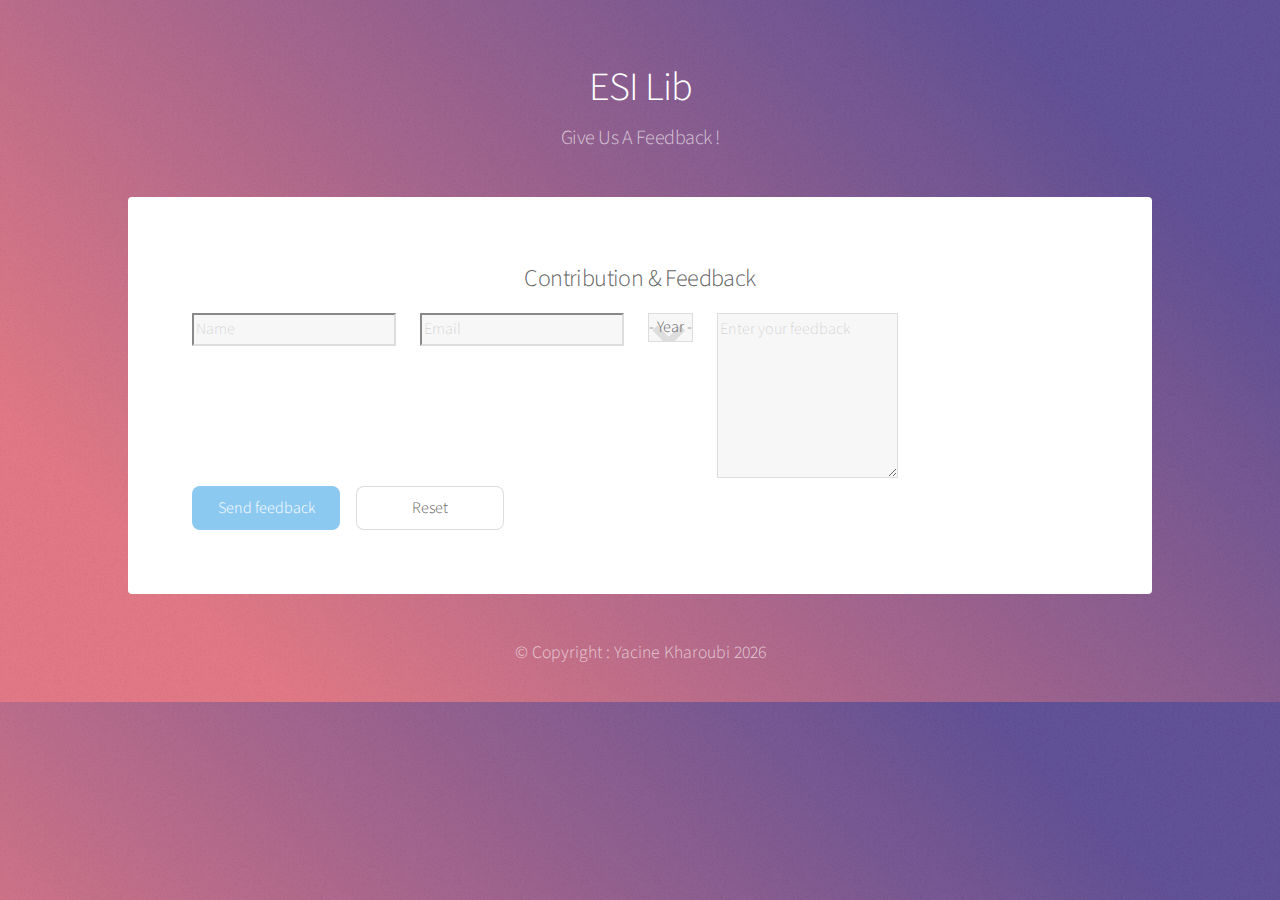
<file: feedback.html>
<!DOCTYPE HTML>
<html>
	<head>
		<title>ESI Lib</title>
		<meta charset="utf-8" />
		<meta name="viewport" content="width=device-width, initial-scale=1, user-scalable=no" />
		<link rel="stylesheet" href="assets/css/main.css" />
		<noscript><link rel="stylesheet" href="assets/css/noscript.css" /></noscript>
	</head>
	<body class="is-preload">

		<!-- Wrapper -->
			<div id="wrapper">

				<!-- Header -->
					<header id="header">
						<h1>ESI Lib</h1>
						<p>Give Us A Feedback !</p>
					</header>

				<!-- Main -->
					<div id="main">

						<!-- Content -->
							<section id="content" class="main">
									<!-- Form -->
									<section>
										<h2 style="text-align: center;">Contribution & Feedback</h2>
										<form method="post" action="#">
											<div class="row gtr-uniform">
												<div class="col-6 col-12-xsmall">
													<input type="text" name="demo-name" id="demo-name" value="" placeholder="Name" />
												</div>
												<div class="col-6 col-12-xsmall">
													<input type="email" name="demo-email" id="demo-email" value="" placeholder="Email" />
												</div>
												<div class="col-12">
													<select name="demo-category" id="demo-category">
														<option value="">- Year -</option>
														<option value="1CPI">1CPI</option>
														<option value="2CPI">2CPI</option>
														<option value="1CS">1CS</option>
														<option value="2CS">2CS</option>
														<option value="3CS">3CS</option>
													</select>
												</div>

												<div class="col-12">
													<textarea name="demo-message" id="demo-message" placeholder="Enter your feedback" rows="6"></textarea>
												</div>
												<div class="col-12">
													<ul class="actions">
														<li><input type="submit" value="Send feedback" class="primary" /></li>
														<li><input type="reset" value="Reset" /></li>
													</ul>
												</div>
											</div>
										</form>
									</section>
							</section>

					</div>

				<!-- Footer -->
					<footer id="footer">
						<p class="copyright">&copy; Copyright : <a href="#">Yacine Kharoubi</a>
							<script>
                    			document.write(new Date().getFullYear())
                			</script>
						</p>
					</footer>

			</div>

		<!-- Scripts -->
			<script src="assets/js/jquery.min.js"></script>
			<script src="assets/js/jquery.scrollex.min.js"></script>
			<script src="assets/js/jquery.scrolly.min.js"></script>
			<script src="assets/js/browser.min.js"></script>
			<script src="assets/js/breakpoints.min.js"></script>
			<script src="assets/js/util.js"></script>
			<script src="assets/js/main.js"></script>

	</body>
</html>
</file>
<file: assets/css/noscript.css>
/*
	Stellar by HTML5 UP
	html5up.net | @ajlkn
	Free for personal and commercial use under the CCA 3.0 license (html5up.net/license)
*/

/* Header */

	body.is-preload #header.alt > * {
		opacity: 1;
	}

	body.is-preload #header.alt .logo {
		-moz-transform: none;
		-webkit-transform: none;
		-ms-transform: none;
		transform: none;
	}
</file>
<file: assets/css/main.css>
@import url(fontawesome-all.min.css);
@import 'https://fonts.googleapis.com/css?family=Source+Sans+Pro:300,400';



html, body, div, span, h1, h2, h3, h4, h5, h6, p,
a, img, small, strong, ol, ul, li,
form, label, article, aside,
canvas, details,footer, header, menu, nav,
section {
	margin: 0;
	padding: 0;
	border: 0;
	font-size: 100%;
	font: inherit;
	vertical-align: baseline;
}

article, aside, details,footer, 
header, menu, nav, section {
	display: block;
}
body {
	line-height: 1;
}
ol, ul {
	list-style: none;
}
body {
	-webkit-text-size-adjust: none;
}
input::-moz-focus-inner {
	border: 0;
	padding: 0;
}
input, select, textarea {
	-moz-appearance: none;
	-webkit-appearance: none;
	-ms-appearance: none;
	appearance: none;
}
/* Basic */

	@-ms-viewport {
		width: device-width;
	}

	body {
		-ms-overflow-style: scrollbar;
		overflow-x: hidden;
	}

	@media screen and (max-width: 480px) {

		html, body {
			min-width: 320px;
		}

	}

	html {
		box-sizing: border-box;
	}

	*, *:before, *:after {
		box-sizing: inherit;
	}

	body {
		background-color: #935d8c;
		background-image: url("images/overlay.png"), -moz-linear-gradient(45deg, #e37682 15%, #5f4d93 85%);
		background-image: url("images/overlay.png"), -webkit-linear-gradient(45deg, #e37682 15%, #5f4d93 85%);
		background-image: url("images/overlay.png"), -ms-linear-gradient(45deg, #e37682 15%, #5f4d93 85%);
		background-image: url("images/overlay.png"), linear-gradient(45deg, #e37682 15%, #5f4d93 85%);
	}


	/* Type */

	body {
		background-color: #935d8c;
		color: rgba(255, 255, 255, 0.65);
	}

	body, input, select, textarea {
		font-family: "Source Sans Pro", Helvetica, sans-serif;
		font-size: 17pt;
		font-weight: 300;
		line-height: 1.65;
	}

		@media screen and (max-width: 1680px) {

			body, input, select, textarea {
				font-size: 14pt;
			}

		}

		@media screen and (max-width: 1280px) {

			body, input, select, textarea {
				font-size: 12pt;
			}

		}

		@media screen and (max-width: 360px) {

			body, input, select, textarea {
				font-size: 11pt;
			}

		}

		a {
		-moz-transition: color 0.2s ease, border-bottom 0.2s ease;
		-webkit-transition: color 0.2s ease, border-bottom 0.2s ease;
		-ms-transition: color 0.2s ease, border-bottom 0.2s ease;
		transition: color 0.2s ease, border-bottom 0.2s ease;
		text-decoration: none;
		color: inherit;
	}

		a:hover {
			border-bottom-color: transparent;
		}
		p {
		margin: 0 0 2em 0;
	}

		p.content {
			-moz-columns: 20em 2;
			-webkit-columns: 20em 2;
			-ms-columns: 20em 2;
			columns: 20em 2;
			-moz-column-gap: 2em;
			-webkit-column-gap: 2em;
			-ms-column-gap: 2em;
			column-gap: 2em;
			text-align: justify;
		}

	h1, h2, h3, h4, h5, h6 {
		font-weight: 300;
		line-height: 1.5;
		margin: 0 0 0.7em 0;
		letter-spacing: -0.025em;
	}

		h1 a, h2 a, h3 a, h4 a, h5 a, h6 a {
			color: inherit;
			text-decoration: none;
		}

	h1 {
		font-size: 2.5em;
		line-height: 1.2;
	}

	h2 {
		font-size: 1.5em;
	}

	h3 {
		font-size: 1.25em;
	}

	h4 {
		font-size: 1.1em;
	}

	h5 {
		font-size: 0.9em;
	}

	h6 {
		font-size: 0.7em;
	}

	@media screen and (max-width: 736px) {

		h1 {
			font-size: 2em;
		}

	}

	input, select, textarea {
		color: #ffffff;
	}

	a:hover {
		color: #ffffff;
	}

	h1, h2, h3, h4, h5, h6 {
		color: #ffffff;
	}
	


	/*    */

	.row {
		display: flex;
		flex-wrap: wrap;
		box-sizing: border-box;
		align-items: stretch;
	}

		.row > * {
			box-sizing: border-box;
		}
	.row {
			margin-top: 0;
			margin-left: -1.5em;
		}

			.row > * {
				padding: 0 0 0 1.5em;
			}

	@media screen and (max-width: 1680px) {

			.row {
				display: flex;
				flex-wrap: wrap;
				box-sizing: border-box;
				align-items: stretch;
			}

				.row > * {
					box-sizing: border-box;
				}
	}

	@media screen and (max-width: 1280px) {

			.row {
				display: flex;
				flex-wrap: wrap;
				box-sizing: border-box;
				align-items: stretch;
			}

				.row > * {
					box-sizing: border-box;
				}
			.row {
					margin-top: 0;
					margin-left: -1.5em;
				}

					.row > * {
						padding: 0 0 0 1.5em;
					}
	}
	@media screen and (max-width: 980px) {

			.row {
				display: flex;
				flex-wrap: wrap;
				box-sizing: border-box;
				align-items: stretch;
			}

				.row > * {
					box-sizing: border-box;
				}
			.row {
					margin-top: 0;
					margin-left: -1.5em;
				}

					.row > * {
						padding: 0 0 0 1.5em;
					}
	}

	@media screen and (max-width: 736px) {

			.row {
				display: flex;
				flex-wrap: wrap;
				box-sizing: border-box;
				align-items: stretch;
			}

				.row > * {
					box-sizing: border-box;
				}
			.row {
					margin-top: 0;
					margin-left: -1em;
				}

					.row > * {
						padding: 0 0 0 1em;
					}
	}

	@media screen and (max-width: 480px) {

			.row {
				display: flex;
				flex-wrap: wrap;
				box-sizing: border-box;
				align-items: stretch;
			}

				.row > * {
					box-sizing: border-box;
				}
			.row {
					margin-top: 0;
					margin-left: -1.25em;
				}

					.row > * {
						padding: 0 0 0 1.25em;
					}
	}

	/* Button */

	input[type="submit"],
	input[type="reset"],
	input[type="button"],
	button,
	.button {
		-moz-appearance: none;
		-webkit-appearance: none;
		-ms-appearance: none;
		appearance: none;
		-moz-transition: background-color 0.2s ease-in-out, color 0.2s ease-in-out;
		-webkit-transition: background-color 0.2s ease-in-out, color 0.2s ease-in-out;
		-ms-transition: background-color 0.2s ease-in-out, color 0.2s ease-in-out;
		transition: background-color 0.2s ease-in-out, color 0.2s ease-in-out;
		border-radius: 8px;
		border: 0;
		cursor: pointer;
		display: inline-block;
		font-weight: 300;
		height: 2.75em;
		line-height: 2.75em;
		min-width: 9.25em;
		padding: 0 1.5em;
		text-align: center;
		text-decoration: none;
		white-space: nowrap;
	}

		@media screen and (max-width: 736px) {

			input[type="submit"],
			input[type="reset"],
			input[type="button"],
			button,
			.button {
				min-width: 0;
			}

		}

	input[type="submit"],
	input[type="reset"],
	input[type="button"],
	button,
	.button {
		background-color: transparent;
		box-shadow: inset 0 0 0 1px rgba(255, 255, 255, 0.35);
		color: #ffffff !important;
	}

		input[type="submit"]:hover,
		input[type="reset"]:hover,
		input[type="button"]:hover,
		button:hover,
		.button:hover {
			background-color: rgba(255, 255, 255, 0.075);
		}

		input[type="submit"]:active,
		input[type="reset"]:active,
		input[type="button"]:active,
		button:active,
		.button:active {
			background-color: rgba(255, 255, 255, 0.2);
		}

		input[type="submit"].primary,
		input[type="reset"].primary,
		input[type="button"].primary,
		button.primary,
		.button.primary {
			background-color: #8cc9f0;
			color: #ffffff !important;
			box-shadow: none;
		}

			input[type="submit"].primary:hover,
			input[type="reset"].primary:hover,
			input[type="button"].primary:hover,
			button.primary:hover,
			.button.primary:hover {
				background-color: #9acff2;
			}

			input[type="submit"].primary:active,
			input[type="reset"].primary:active,
			input[type="button"].primary:active,
			button.primary:active,
			.button.primary:active {
				background-color: #7ec3ee;
			}


		/* Image */

	.image {
		border-radius: 8px;
		border: 0;
		display: inline-block;
		position: relative;
	}

		.image img {
			border-radius: 8px;
			display: block;
		}

	/* List */

	ol {
		list-style: decimal;
		margin: 0 0 2em 0;
		padding-left: 1.25em;
	}

		ol li {
			padding-left: 0.25em;
		}

	ul {
		list-style: disc;
		margin: 0 0 2em 0;
		padding-left: 1em;
	}

		ul li {
			padding-left: 0.5em;
		}

		ul.alt {
			list-style: none;
			padding-left: 0;
		}

			ul.alt li {
				border-top: solid 1px;
				padding: 0.5em 0;
			}

				ul.alt li:first-child {
					border-top: 0;
					padding-top: 0;
				}
	ul.alt li {
		border-top-color: rgba(255, 255, 255, 0.35);
	}

	section div ul, section div h3 {
    text-align: left !important ;
	}

	/* Actions */

	ul.actions {
		display: -moz-flex;
		display: -webkit-flex;
		display: -ms-flex;
		display: flex;
		cursor: default;
		list-style: none;
		margin-left: -1em;
		padding-left: 0;
	}

		ul.actions li {
			padding: 0 0 0 1em;
			vertical-align: middle;
		}

		ul.actions.special {
			-moz-justify-content: center;
			-webkit-justify-content: center;
			-ms-justify-content: center;
			justify-content: center;
			width: 100%;
			margin-left: 0;
		}

			ul.actions.special li:first-child {
				padding-left: 0;
			}

	@media screen and (max-width: 480px) {

			ul.actions:not(.fixed) {
				-moz-flex-direction: column;
				-webkit-flex-direction: column;
				-ms-flex-direction: column;
				flex-direction: column;
				margin-left: 0;
				width: 100% !important;
			}

				ul.actions:not(.fixed) li {
					-moz-flex-grow: 1;
					-webkit-flex-grow: 1;
					-ms-flex-grow: 1;
					flex-grow: 1;
					-moz-flex-shrink: 1;
					-webkit-flex-shrink: 1;
					-ms-flex-shrink: 1;
					flex-shrink: 1;
					padding: 1em 0 0 0;
					text-align: center;
					width: 100%;
				}

					ul.actions:not(.fixed) li > * {
						width: 100%;
					}

					ul.actions:not(.fixed) li:first-child {
						padding-top: 0;
					}

					ul.actions:not(.fixed) li input[type="submit"],
					ul.actions:not(.fixed) li input[type="reset"],
					ul.actions:not(.fixed) li input[type="button"],
					ul.actions:not(.fixed) li button,
					ul.actions:not(.fixed) li .button {
						width: 100%;
					}

						ul.actions:not(.fixed) li input[type="submit"].icon:before,
						ul.actions:not(.fixed) li input[type="reset"].icon:before,
						ul.actions:not(.fixed) li input[type="button"].icon:before,
						ul.actions:not(.fixed) li button.icon:before,
						ul.actions:not(.fixed) li .button.icon:before {
							margin-left: -0.5rem;
						}

		}

	/* Section/Article */

	section.special, article.special {
		text-align: center;
	}

	header.major {
		margin-bottom: 3em;
	}

		header.major h2 {
			font-size: 2em;
		}

			header.major h2:after {
				display: block;
				content: '';
				width: 3.25em;
				height: 2px;
				margin: 0.7em 0 1em 0;
				border-radius: 2px;
			}

				section.special header.major h2:after, article.special header.major h2:after {
					margin-left: auto;
					margin-right: auto;
				}

		header.major p {
			font-size: 1.25em;
			letter-spacing: -0.025em;
		}

		header.major.special {
			text-align: center;
		}

			header.major.special h2:after {
				margin-left: auto;
				margin-right: auto;
			}

	footer.major {
		margin-top: 3em;
	}

	@media screen and (max-width: 736px) {

		header.major {
			margin-bottom: 0;
		}

			header.major h2 {
				font-size: 1.5em;
			}

			header.major p {
				font-size: 1em;
				letter-spacing: 0;
			}

				header.major p br {
					display: none;
				}

		footer.major {
			margin-top: 0;
		}

	}

	header.major h2:after {
		background-color: rgba(255, 255, 255, 0.35);
	}



	/* Spotlight */

	.spotlight {
		display: -moz-flex;
		display: -webkit-flex;
		display: -ms-flex;
		display: flex;
		-moz-align-items: center;
		-webkit-align-items: center;
		-ms-align-items: center;
		align-items: center;
		margin: 0 0 2em 0;
	}

		.spotlight .content {
			-moz-flex: 1;
			-webkit-flex: 1;
			-ms-flex: 1;
			flex: 1;
		}

			.spotlight .content > :last-child {
				margin-bottom: 0;
			}

			.spotlight .content header.major {
				margin: 0 0 2em 0;
			}

		.spotlight .image {
			display: inline-block;
			margin-left: 4em;
			padding: 0.65em;
			border-radius: 100%;
			border: solid 1px;
		}

			.spotlight .image img {
				display: block;
				border-radius: 100%;
				width: 16em;
			}

		@media screen and (max-width: 980px) {

			.spotlight {
				-moz-flex-direction: column-reverse;
				-webkit-flex-direction: column-reverse;
				-ms-flex-direction: column-reverse;
				flex-direction: column-reverse;
				text-align: center;
			}

				.spotlight .content {
					-moz-flex: 0 1 auto;
					-webkit-flex: 0 1 auto;
					-ms-flex: 0 1 auto;
					flex: 0 1 auto;
					width: 100%;
				}

					.spotlight .content header.major h2:after {
						margin-left: auto;
						margin-right: auto;
					}

					.spotlight .content .actions {
						-moz-justify-content: center;
						-webkit-justify-content: center;
						-ms-justify-content: center;
						justify-content: center;
						width: calc(100% + 1em);
					}

				.spotlight .image {
					-moz-flex: 0 1 auto;
					-webkit-flex: 0 1 auto;
					-ms-flex: 0 1 auto;
					flex: 0 1 auto;
					margin-left: 0;
					margin-bottom: 2em;
				}

		}

		@media screen and (max-width: 736px) {

			.spotlight .image {
				padding: 0.35em;
			}

				.spotlight .image img {
					width: 12em;
				}

		}

	.spotlight .image {
		border-color: rgba(255, 255, 255, 0.35);
	}

	/* Header */

	#header {
		padding: 5em 5em 1em 5em ;
		text-align: center;
	}

		#header h1 {
			margin: 0 0 0.25em 0;
		}

		#header p {
			font-size: 1.25em;
			letter-spacing: -0.025em;
		}

		#header.alt {
			padding: 7em 5em 4em 5em ;
		}

			#header.alt h1 {
				font-size: 3.25em;
			}

			#header.alt > * {
				-moz-transition: opacity 3s ease;
				-webkit-transition: opacity 3s ease;
				-ms-transition: opacity 3s ease;
				transition: opacity 3s ease;
				-moz-transition-delay: 0.5s;
				-webkit-transition-delay: 0.5s;
				-ms-transition-delay: 0.5s;
				transition-delay: 0.5s;
				opacity: 1;
			}

			#header.alt .logo {
				-moz-transition: opacity 1.25s ease, -moz-transform 0.5s ease;
				-webkit-transition: opacity 1.25s ease, -webkit-transform 0.5s ease;
				-ms-transition: opacity 1.25s ease, -ms-transform 0.5s ease;
				transition: opacity 1.25s ease, transform 0.5s ease;
				-moz-transition-delay: 0s;
				-webkit-transition-delay: 0s;
				-ms-transition-delay: 0s;
				transition-delay: 0s;
				display: block;
				margin: 0 0 1.5em 0;
			}

				#header.alt .logo img {
					display: block;
					margin: 0 auto;
					max-width: 20%;
				}

		@media screen and (max-width: 1280px) {

			#header {
				padding: 4em 4em 0.1em 4em ;
			}

				#header.alt {
					padding: 6em 4em 3em 4em ;
				}

		}

		@media screen and (max-width: 980px) {

			#header {
				padding: 4em 3em 0.1em 3em ;
			}

				#header.alt {
					padding: 5em 3em 2em 3em ;
				}

		}

		@media screen and (max-width: 736px) {

			#header {
				padding: 3em 2em 0.1em 2em ;
			}

				#header p {
					font-size: 1em;
					letter-spacing: 0;
				}

					#header p br {
						display: none;
					}

				#header.alt {
					padding: 4em 2em 1em 2em ;
				}

					#header.alt h1 {
						font-size: 2.5em;
					}

		}

		@media screen and (max-width: 480px) {

			#header {
				padding: 3em 1.5em 0.1em 1.5em ;
			}

				#header.alt {
					padding: 4em 1.5em 1em 1.5em ;
				}

		}

		@media screen and (max-width: 360px) {

			#header {
				padding: 2.5em 1em 0.1em 1em ;
			}

				#header.alt {
					padding: 3.5em 1em 0.5em 1em ;
				}

		}

		body.is-preload #header.alt > * {
			opacity: 0;
		}

		body.is-preload #header.alt .logo {
			-moz-transform: scale(0.8) rotate(-30deg);
			-webkit-transform: scale(0.8) rotate(-30deg);
			-ms-transform: scale(0.8) rotate(-30deg);
			transform: scale(0.8) rotate(-30deg);
		}

	/* Nav */

	#nav {
		-moz-transition: background-color 0.2s ease, border-top-left-radius 0.2s ease, border-top-right-radius 0.2s ease, padding 0.2s ease;
		-webkit-transition: background-color 0.2s ease, border-top-left-radius 0.2s ease, border-top-right-radius 0.2s ease, padding 0.2s ease;
		-ms-transition: background-color 0.2s ease, border-top-left-radius 0.2s ease, border-top-right-radius 0.2s ease, padding 0.2s ease;
		transition: background-color 0.2s ease, border-top-left-radius 0.2s ease, border-top-right-radius 0.2s ease, padding 0.2s ease;
		background-color: #ffffff;
		color: #636363;
		position: absolute;
		width: 64em;
		max-width: calc(100% - 4em);
		padding: 1em;
		background-color: #f7f7f7;
		border-top-left-radius: 0.25em;
		border-top-right-radius: 0.25em;
		cursor: default;
		text-align: center;
	}

		#nav input, #nav select, #nav textarea {
			color: #636363;
		}

		#nav a:hover {
			color: #636363;
		}

		#nav strong, #nav b {
			color: #636363;
		}

		#nav h1, #nav h2, #nav h3, #nav h4, #nav h5, #nav h6 {
			color: #636363;
		}

		#nav blockquote {
			border-left-color: #dddddd;
		}

		#nav code {
			background: rgba(222, 222, 222, 0.25);
			border-color: #dddddd;
		}

		#nav hr {
			border-bottom-color: #dddddd;
		}

		#nav + #main {
			padding-top: 4.25em;
		}

		#nav ul {
			margin: 0;
			padding: 0;
			list-style: none;
		}

			#nav ul li {
				-moz-transition: margin 0.2s ease;
				-webkit-transition: margin 0.2s ease;
				-ms-transition: margin 0.2s ease;
				transition: margin 0.2s ease;
				display: inline-block;
				margin: 0 0.35em;
				padding: 0;
				vertical-align: middle;
			}

				#nav ul li a {
					-moz-transition: font-size 0.2s ease;
					-webkit-transition: font-size 0.2s ease;
					-ms-transition: font-size 0.2s ease;
					transition: font-size 0.2s ease;
					display: inline-block;
					height: 2.25em;
					line-height: 2.25em;
					padding: 0 1.25em;
					border: 0;
					border-radius: 8px;
					box-shadow: inset 0 0 0 1px transparent;
				}

					#nav ul li a:hover {
						background-color: rgba(222, 222, 222, 0.25);
					}

					#nav ul li a.active {
						background-color: #ffffff;
						box-shadow: none;
					}

		#nav.alt {
			position: fixed;
			top: 0;
			padding: 0.5em 1em;
			background-color: rgba(247, 247, 247, 0.95);
			border-top-left-radius: 0;
			border-top-right-radius: 0;
			z-index: 10000;
		}

			#nav.alt ul li {
				margin: 0 0.175em;
			}

				#nav.alt ul li a {
					font-size: 0.9em;
				}

		@media screen and (max-width: 736px) {

			#nav {
				display: none;
			}

				#nav + #main {
					padding-top: 0;
				}

		}


	/* Main */

	#main {
		background-color: #ffffff;
		color: #636363;
		border-radius: 0.25em;
	}

		#main input, #main select, #main textarea {
			color: #636363;
		}

		#main a:hover {
			color: #636363;
		}
	#main h1, #main h2, #main h3, #main h4, #main h5, #main h6 {
			color: #636363;
		}

		#main input[type="submit"],
		#main input[type="reset"],
		#main input[type="button"],
		#main button,
		#main .button {
			background-color: transparent;
			box-shadow: inset 0 0 0 1px #dddddd;
			color: #636363 !important;
		}

			#main input[type="submit"]:hover,
			#main input[type="reset"]:hover,
			#main input[type="button"]:hover,
			#main button:hover,
			#main .button:hover {
				background-color: rgba(222, 222, 222, 0.25);
			}

			#main input[type="submit"]:active,
			#main input[type="reset"]:active,
			#main input[type="button"]:active,
			#main button:active,
			#main .button:active {
				background-color: rgba(222, 222, 222, 0.5);
			}

			#main input[type="submit"].primary,
			#main input[type="reset"].primary,
			#main input[type="button"].primary,
			#main button.primary,
			#main .button.primary {
				background-color: #8cc9f0;
				color: #ffffff !important;
				box-shadow: none;
			}

				#main input[type="submit"].primary:hover,
				#main input[type="reset"].primary:hover,
				#main input[type="button"].primary:hover,
				#main button.primary:hover,
				#main .button.primary:hover {
					background-color: #9acff2;
				}

				#main input[type="submit"].primary:active,
				#main input[type="reset"].primary:active,
				#main input[type="button"].primary:active,
				#main button.primary:active,
				#main .button.primary:active {
					background-color: #7ec3ee;
				}
				#main label {
			color: #636363;
		}

		#main input[type="text"],
		#main input[type="password"],
		#main input[type="email"],
		#main select,
		#main textarea {
			background-color: rgba(222, 222, 222, 0.25);
			border-color: #dddddd;
		}

			#main input[type="text"]:focus,
			#main input[type="password"]:focus,
			#main input[type="email"]:focus,
			#main select:focus,
			#main textarea:focus {
				border-color: #8cc9f0;
				box-shadow: 0 0 0 1px #8cc9f0;
			}

		#main select {
			background-image: url("data:image/svg+xml;charset=utf8,%3Csvg xmlns='http://www.w3.org/2000/svg' width='40' height='40' preserveAspectRatio='none' viewBox='0 0 40 40'%3E%3Cpath d='M9.4,12.3l10.4,10.4l10.4-10.4c0.2-0.2,0.5-0.4,0.9-0.4c0.3,0,0.6,0.1,0.9,0.4l3.3,3.3c0.2,0.2,0.4,0.5,0.4,0.9 c0,0.4-0.1,0.6-0.4,0.9L20.7,31.9c-0.2,0.2-0.5,0.4-0.9,0.4c-0.3,0-0.6-0.1-0.9-0.4L4.3,17.3c-0.2-0.2-0.4-0.5-0.4-0.9 c0-0.4,0.1-0.6,0.4-0.9l3.3-3.3c0.2-0.2,0.5-0.4,0.9-0.4S9.1,12.1,9.4,12.3z' fill='%23dddddd' /%3E%3C/svg%3E");
		}

			#main select option {
				color: #636363;
				background: #ffffff;
			}
	#main ::-webkit-input-placeholder {
			color: rgba(99, 99, 99, 0.25) !important;
		}

		#main :-moz-placeholder {
			color: rgba(99, 99, 99, 0.25) !important;
		}

		#main ::-moz-placeholder {
			color: rgba(99, 99, 99, 0.25) !important;
		}

		#main :-ms-input-placeholder {
			color: rgba(99, 99, 99, 0.25) !important;
		}

		#main .formerize-placeholder {
			color: rgba(99, 99, 99, 0.25) !important;
		}
		#main ul.alt li {
			border-top-color: #dddddd;
		}
		#main header.major h2:after {
			background-color: #dddddd;
			background-image: -moz-linear-gradient(90deg, #efa8b0, #a89cc8, #8cc9f0);
			background-image: -webkit-linear-gradient(90deg, #efa8b0, #a89cc8, #8cc9f0);
			background-image: -ms-linear-gradient(90deg, #efa8b0, #a89cc8, #8cc9f0);
			background-image: linear-gradient(90deg, #efa8b0, #a89cc8, #8cc9f0);
		}
		#main .spotlight .image {
			border-color: #dddddd;
		}

		#main > .main {
			padding: 5em 5em 3em 5em ;
			border-top: solid 1px #dddddd;
		}

			#main > .main:first-child {
				border-top: 0;
			}

			#main > .main > .image.main:first-child {
				margin: -5em 0 5em -5em;
				width: calc(100% + 10em);
				border-top-right-radius: 0.25em;
				border-top-left-radius: 0.25em;
				border-bottom-right-radius: 0;
				border-bottom-left-radius: 0;
			}

				#main > .main > .image.main:first-child img {
					border-top-right-radius: 0.25em;
					border-top-left-radius: 0.25em;
					border-bottom-right-radius: 0;
					border-bottom-left-radius: 0;
				}

		@media screen and (max-width: 1280px) {

			#main > .main {
				padding: 4em 4em 2em 4em ;
			}

				#main > .main > .image.main:first-child {
					margin: -4em 0 4em -4em;
					width: calc(100% + 8em);
				}

		}

		@media screen and (max-width: 980px) {

			#main > .main {
				padding: 4em 3em 2em 3em ;
			}

				#main > .main > .image.main:first-child {
					margin: -4em 0 4em -3em;
					width: calc(100% + 6em);
				}

		}

		@media screen and (max-width: 736px) {

			#main > .main {
				padding: 3em 2em 1em 2em ;
			}

				#main > .main > .image.main:first-child {
					margin: -3em 0 2em -2em;
					width: calc(100% + 4em);
				}

		}

		@media screen and (max-width: 480px) {

			#main > .main {
				padding: 3em 1.5em 1em 1.5em ;
			}

				#main > .main > .image.main:first-child {
					margin: -3em 0 1.5em -1.5em;
					width: calc(100% + 3em);
				}

		}

		@media screen and (max-width: 360px) {

			#main {
				border-radius: 0;
			}

				#main > .main {
					padding: 2.5em 1em 0.5em 1em ;
				}

					#main > .main > .image.main:first-child {
						margin: -2.5em 0 1.5em -1em;
						width: calc(100% + 2em);
						border-radius: 0;
					}

						#main > .main > .image.main:first-child img {
							border-radius: 0;
						}

		}

/* Footer */

	#footer {
		display: -moz-flex;
		display: -webkit-flex;
		display: -ms-flex;
		display: flex;
		-moz-flex-wrap: wrap;
		-webkit-flex-wrap: wrap;
		-ms-flex-wrap: wrap;
		flex-wrap: wrap;
	}

		#footer .copyright {
			width: 100%;
			margin: 2.5em 0 2em 0;
			text-align: center;
			font-size: 1.1em;
			text-align: center;
		}

		@media screen and (max-width: 980px) {

			#footer {
				display: block;
				margin: 0 0 3em 0;
				width: 100%;
			}

				#footer > * {
					width: 100%;
					margin-left: 0;
					margin-bottom: 3em;
				}

		}

/* Wrapper */

	#wrapper {
		width: 64em;
		max-width: calc(100% - 4em);
		margin: 0 auto;
	}

		@media screen and (max-width: 480px) {

			#wrapper {
				max-width: calc(100% - 2em);
			}

		}

		@media screen and (max-width: 360px) {

			#wrapper {
				max-width: 100%;
			}

		}
</file>
